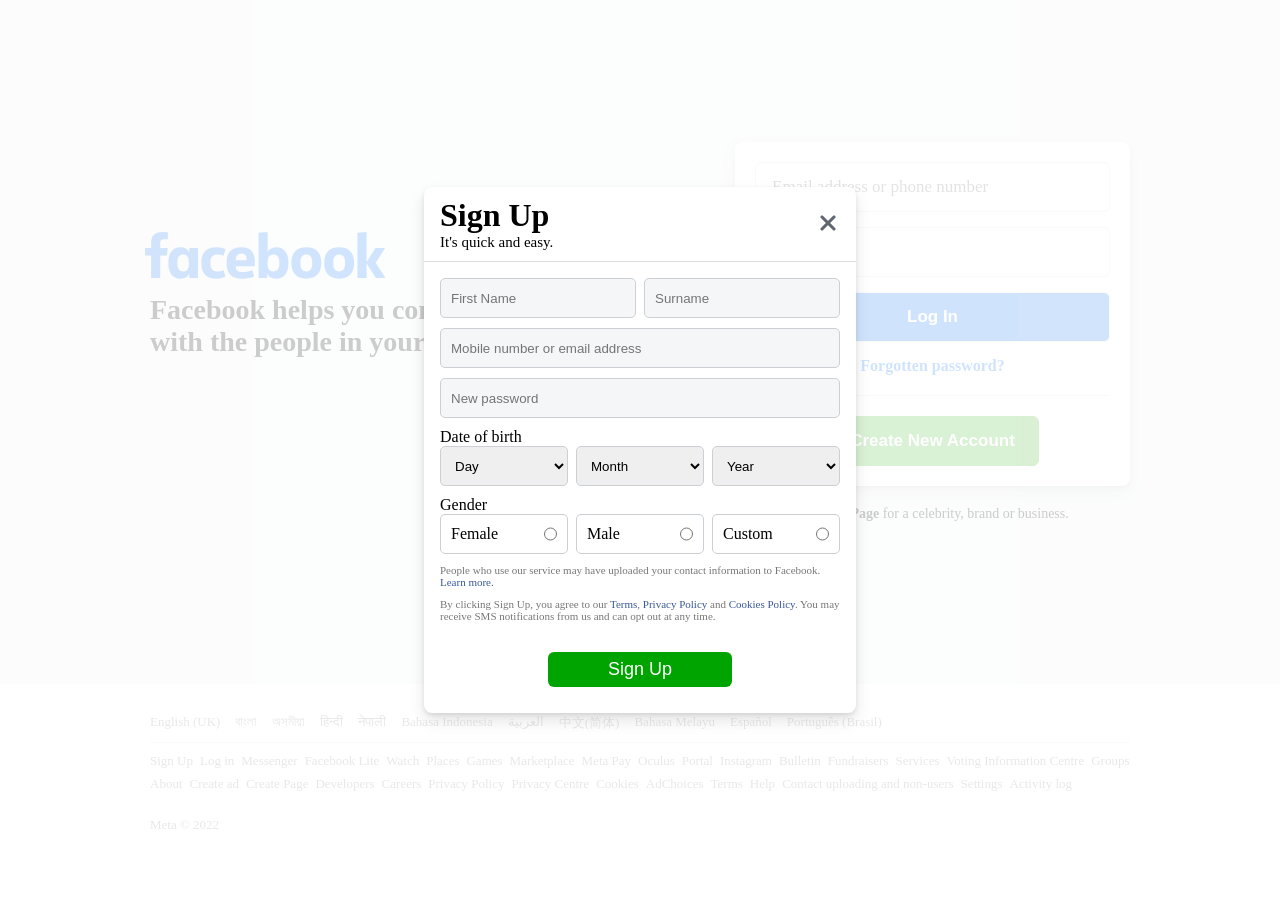
<file: facebook-main/index.html>
<!DOCTYPE html>
<html lang="en">
  <head>
    <meta charset="UTF-8" />
    <meta http-equiv="X-UA-Compatible" content="IE=edge" />
    <meta name="viewport" content="width=device-width, initial-scale=1.0" />
    <link
      rel="shortcut icon"
      href="./assets/icons/favicon.ico"
      type="image/x-icon"
    />
    <title>Facebook – log in or sign up</title>

    <link rel="stylesheet" href="./assets/css/style.css" />
  </head>
  <body>
    <!-- Facebook Auth Area -->
    <div class="fb-auth">
      <div class="auth-wraper">
        <div class="auth-left">
          <img src="./assets/icons/facebook.svg" alt="" />
          <h2>
            Facebook helps you connect and share with the people in your life.
          </h2>
        </div>
        <div class="auth-right">
          <div class="auth-box">
            <form action="">
              <div class="auth-form">
                <input
                  type="text"
                  placeholder="Email address or phone number"
                />
              </div>
              <div class="auth-form">
                <input type="password" placeholder="Password" />
              </div>
              <div class="auth-form">
                <button type="submit">Log In</button>
              </div>
            </form>

            <a href="#">Forgotten password?</a>

            <div class="divider"></div>

            <button>Create New Account</button>
          </div>
          <p>
            <a href="#">Create a Page</a> for a celebrity, brand or business.
          </p>
        </div>
      </div>
    </div>

    <!-- FB FOOTER AREA  -->
    <div class="fb-footer">
      <div class="footer-wraper">
        <div class="footer-top">
          <ul>
            <li><a href="#">English (UK)</a></li>
            <li><a href="#">বাংলা</a></li>
            <li><a href="#">অসমীয়া</a></li>
            <li><a href="#">हिन्दी</a></li>
            <li><a href="#">नेपाली</a></li>
            <li><a href="#">Bahasa Indonesia</a></li>
            <li><a href="#">العربية</a></li>
            <li><a href="#">中文(简体)</a></li>
            <li><a href="#">Bahasa Melayu</a></li>
            <li><a href="#">Español</a></li>
            <li><a href="#">Português (Brasil)</a></li>
          </ul>
        </div>
        <div class="divider-0"></div>
        <div class="footer-bottom">
          <ul>
            <li><a href="#">Sign Up</a></li>
            <li><a href="#">Log in</a></li>
            <li><a href="#">Messenger</a></li>
            <li><a href="#">Facebook Lite</a></li>
            <li><a href="#">Watch</a></li>
            <li><a href="#">Places</a></li>
            <li><a href="#">Games</a></li>
            <li><a href="#">Marketplace</a></li>
            <li><a href="#">Meta Pay</a></li>
            <li><a href="#">Oculus</a></li>
            <li><a href="#">Portal</a></li>
            <li><a href="#">Instagram</a></li>
            <li><a href="#">Bulletin</a></li>
            <li><a href="#">Fundraisers</a></li>
            <li><a href="#">Services</a></li>
            <li><a href="#">Voting Information Centre</a></li>
            <li><a href="#">Groups</a></li>
            <li><a href="#">About</a></li>
            <li><a href="#">Create ad</a></li>
            <li><a href="#">Create Page</a></li>
            <li><a href="#">Developers</a></li>
            <li><a href="#">Careers</a></li>
            <li><a href="#">Privacy Policy</a></li>
            <li><a href="#">Privacy Centre</a></li>
            <li><a href="#">Cookies</a></li>
            <li><a href="#">AdChoices</a></li>
            <li><a href="#">Terms</a></li>
            <li><a href="#">Help</a></li>
            <li><a href="#">Contact uploading and non-users</a></li>
            <li><a href="#">Settings</a></li>
            <li><a href="#">Activity log</a></li>
          </ul>
        </div>
        <p>Meta © 2022</p>
      </div>
    </div>

    <!-- MODAL BOX  -->
    <div class="blur-box">
      <div class="sign-up-card">
        <div class="sign-up-header">
          <div class="sign-up-content">
            <span>Sign Up</span>
            <span>It's quick and easy.</span>
          </div>
          <button><img src="./assets/icons/cross.png" alt="" /></button>
        </div>
        <div class="sign-up-body">
          <form action="">
            <div class="reg-form reg-form-inline">
              <input type="text" placeholder="First Name" />
              <input type="text" placeholder="Surname" />
            </div>
            <div class="reg-form">
              <input type="text" placeholder="Mobile number or email address" />
            </div>
            <div class="reg-form">
              <input type="text" placeholder="New password" />
            </div>
            <div class="reg-form">
              <span>Date of birth</span>
              <div class="reg-form-select">
                <select name="" id="">
                  <option value="">Day</option>
                </select>
                <select name="" id="">
                  <option value="">Month</option>
                </select>
                <select name="" id="">
                  <option value="">Year</option>
                </select>
              </div>
            </div>

            <div class="reg-form">
              <span>Gender</span>
              <div class="reg-form-select">
                <label>
                  Female
                  <input type="radio" name="gender" />
                </label>
                <label>
                  Male
                  <input type="radio" name="gender" />
                </label>
                <label>
                  Custom
                  <input type="radio" name="gender" />
                </label>
              </div>
            </div>

            <div class="reg-form">
              <p>
                People who use our service may have uploaded your contact
                information to Facebook. <a href="#">Learn more.</a>
              </p>
            </div>
            <div class="reg-form">
              <p>
                By clicking Sign Up, you agree to our <a href="#">Terms</a>,
                <a href="#">Privacy Policy</a> and
                <a href="#">Cookies Policy</a>. You may receive SMS
                notifications from us and can opt out at any time.
              </p>
            </div>

            <div class="reg-form">
              <button>Sign Up</button>
            </div>
          </form>
        </div>
      </div>
    </div>
  </body>
</html>
</file>
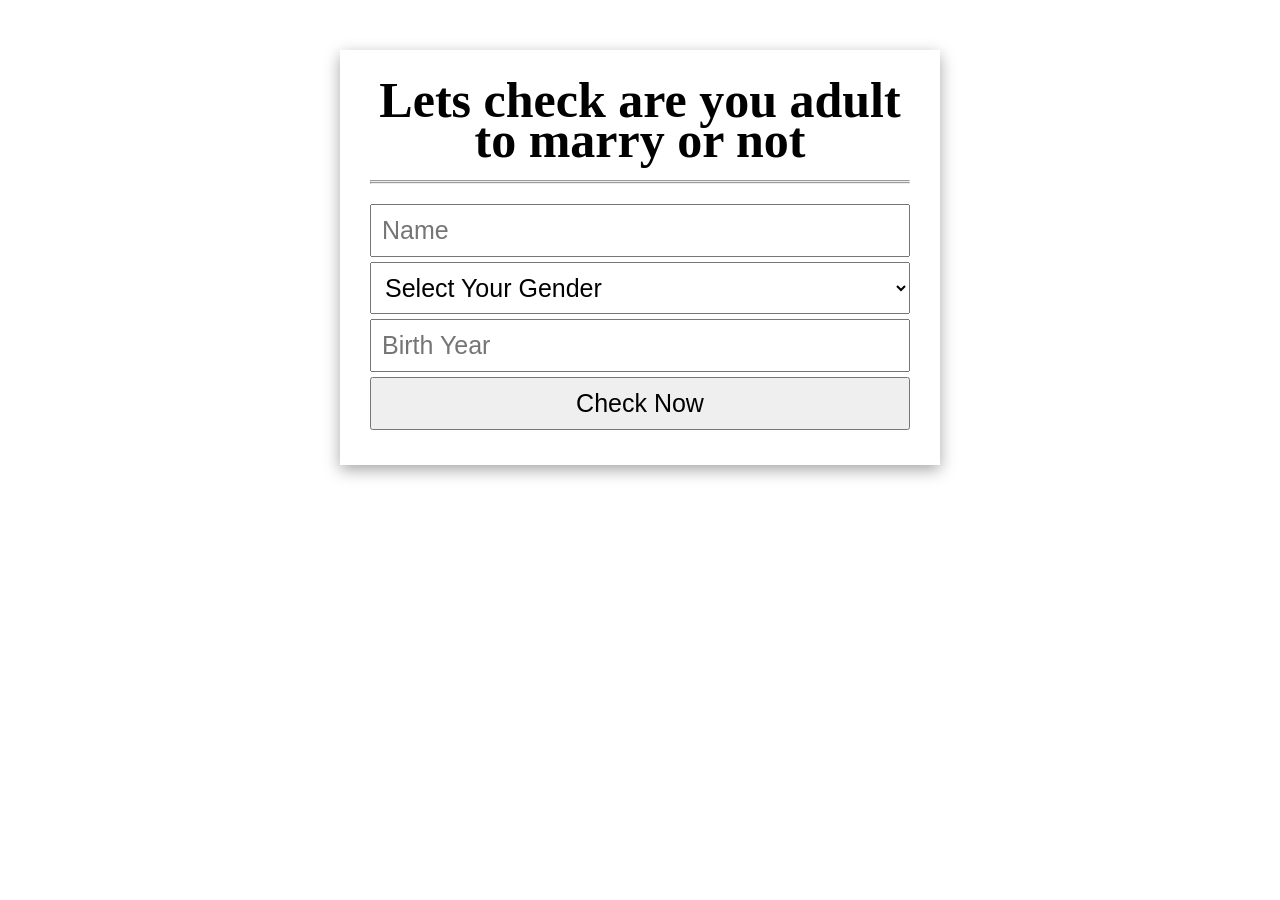
<file: Marrige-age-check-main/index.html>
<!DOCTYPE html>
<html lang="en">
<head>
    <meta charset="UTF-8">
    <meta name="viewport" content="width=device-width, initial-scale=1.0">
    <title>Check Marraige Age</title>
    <link rel="stylesheet" href="./style.css">
</head>
<body>

<div class="container">
    <div class="box">
        <h2>Lets check are you adult to marry or not</h2>
        <hr>
        <hr>
        <div class="input_box">
            <input type="text" placeholder="Name">
            <select name="" id="mySelect">
                <option value="">Select Your Gender</option>
                <option value="Male">Male</option>
                <option value="Female">Female</option>
            </select>
            <input type="text" placeholder="Birth Year">
            <input type="submit" value="Check Now">
            <h1></h1>
        </div>
    </div>
</div>

<script src="./main.js"></script>
</body>
</html>
</file>
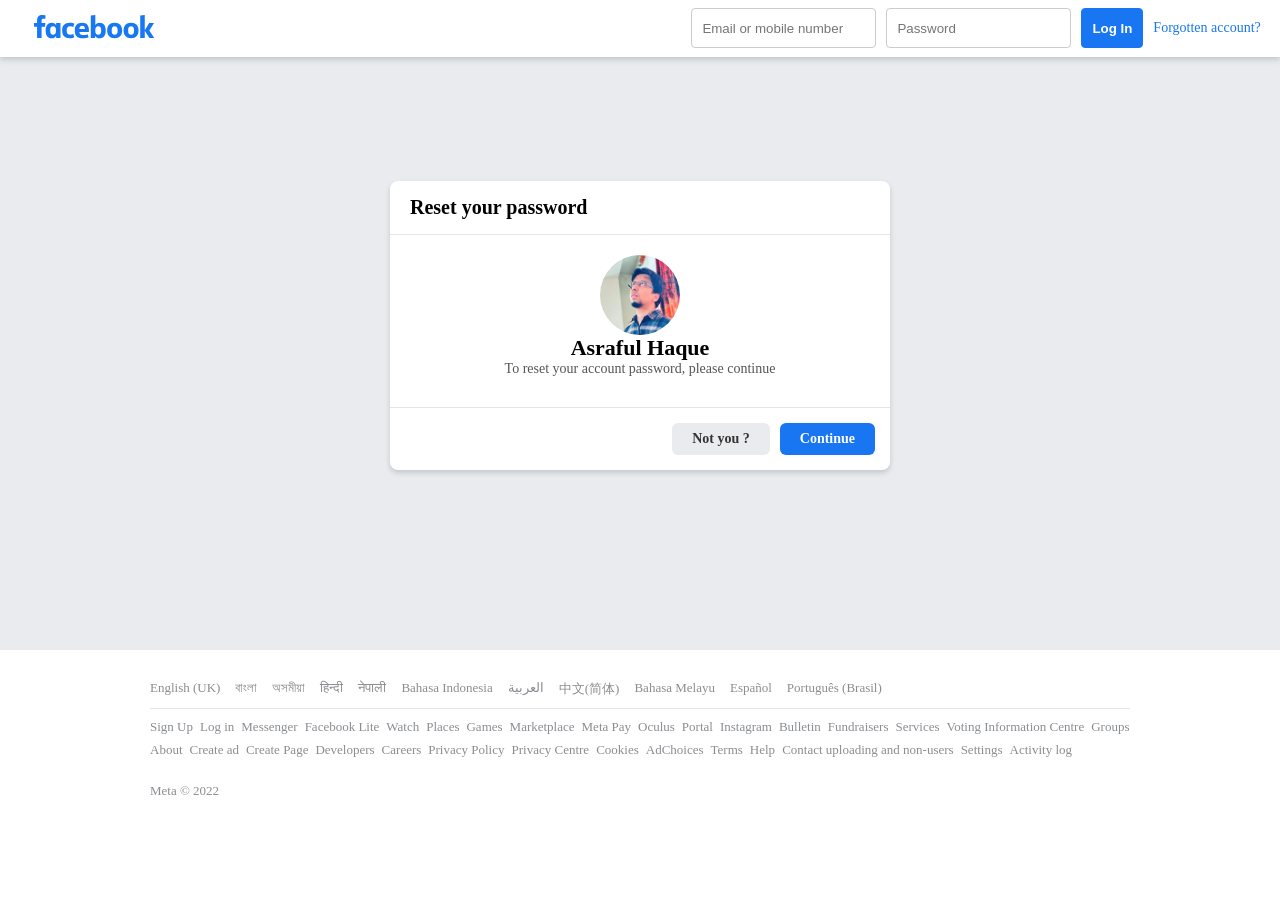
<file: facebook-main/find-account.html>
<!DOCTYPE html>
<html lang="en">
  <head>
    <meta charset="UTF-8" />
    <meta http-equiv="X-UA-Compatible" content="IE=edge" />
    <meta name="viewport" content="width=device-width, initial-scale=1.0" />
    <link
      rel="shortcut icon"
      href="./assets/icons/favicon.ico"
      type="image/x-icon"
    />
    <title>Facebook – log in or sign up</title>

    <link rel="stylesheet" href="./assets/css/style.css" />
  </head>
  <body>
    <!-- Facebook Auth Area -->
    <div class="reset-header">
      <div class="reset-header-wraper">
        <div class="reset-logo">
          <img src="./assets/icons/facebook.svg" alt="" />
        </div>
        <div class="login-part">
          <input type="text" placeholder="Email or mobile number" />
          <input type="text" placeholder="Password" />
          <button>Log In</button>
          <a href="#">Forgotten account?</a>
        </div>
      </div>
    </div>

    <!-- reset Box  -->
    <div class="reset-area">
      <div class="reset-wraper">
        <div class="reset-box">
          <div class="reset-box-header">
            <span class="title">Reset your password</span>
          </div>
          <div class="reset-body">
            <div class="find-user-account">
              <img src="./assets/images/user.png" alt="" />
              <span>Asraful Haque</span>
              <p>To reset your account password, please continue</p>
            </div>
          </div>
          <div class="reset-footer">
            <a href="#"></a>
            <div class="reset-btns">
              <a class="cancel" href="#">Not you ?</a>
              <a class="continue" href="#">Continue</a>
            </div>
          </div>
        </div>
      </div>
    </div>

    <!-- FB FOOTER AREA  -->
    <div class="fb-footer">
      <div class="footer-wraper">
        <div class="footer-top">
          <ul>
            <li><a href="#">English (UK)</a></li>
            <li><a href="#">বাংলা</a></li>
            <li><a href="#">অসমীয়া</a></li>
            <li><a href="#">हिन्दी</a></li>
            <li><a href="#">नेपाली</a></li>
            <li><a href="#">Bahasa Indonesia</a></li>
            <li><a href="#">العربية</a></li>
            <li><a href="#">中文(简体)</a></li>
            <li><a href="#">Bahasa Melayu</a></li>
            <li><a href="#">Español</a></li>
            <li><a href="#">Português (Brasil)</a></li>
          </ul>
        </div>
        <div class="divider-0"></div>
        <div class="footer-bottom">
          <ul>
            <li><a href="#">Sign Up</a></li>
            <li><a href="#">Log in</a></li>
            <li><a href="#">Messenger</a></li>
            <li><a href="#">Facebook Lite</a></li>
            <li><a href="#">Watch</a></li>
            <li><a href="#">Places</a></li>
            <li><a href="#">Games</a></li>
            <li><a href="#">Marketplace</a></li>
            <li><a href="#">Meta Pay</a></li>
            <li><a href="#">Oculus</a></li>
            <li><a href="#">Portal</a></li>
            <li><a href="#">Instagram</a></li>
            <li><a href="#">Bulletin</a></li>
            <li><a href="#">Fundraisers</a></li>
            <li><a href="#">Services</a></li>
            <li><a href="#">Voting Information Centre</a></li>
            <li><a href="#">Groups</a></li>
            <li><a href="#">About</a></li>
            <li><a href="#">Create ad</a></li>
            <li><a href="#">Create Page</a></li>
            <li><a href="#">Developers</a></li>
            <li><a href="#">Careers</a></li>
            <li><a href="#">Privacy Policy</a></li>
            <li><a href="#">Privacy Centre</a></li>
            <li><a href="#">Cookies</a></li>
            <li><a href="#">AdChoices</a></li>
            <li><a href="#">Terms</a></li>
            <li><a href="#">Help</a></li>
            <li><a href="#">Contact uploading and non-users</a></li>
            <li><a href="#">Settings</a></li>
            <li><a href="#">Activity log</a></li>
          </ul>
        </div>
        <p>Meta © 2022</p>
      </div>
    </div>
  </body>
</html>
</file>
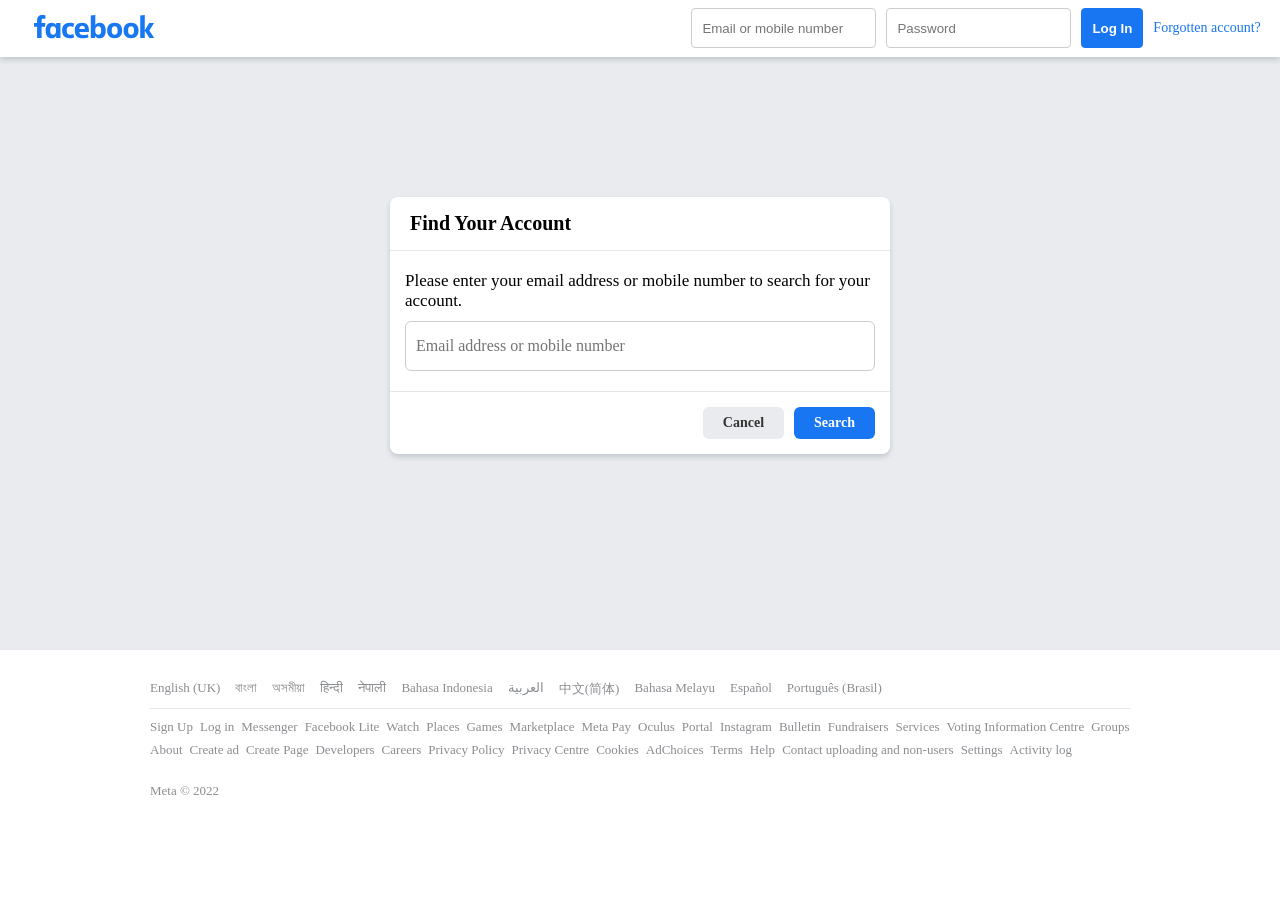
<file: facebook-main/forgot.html>
<!DOCTYPE html>
<html lang="en">
  <head>
    <meta charset="UTF-8" />
    <meta http-equiv="X-UA-Compatible" content="IE=edge" />
    <meta name="viewport" content="width=device-width, initial-scale=1.0" />
    <link
      rel="shortcut icon"
      href="./assets/icons/favicon.ico"
      type="image/x-icon"
    />
    <title>Facebook – log in or sign up</title>

    <link rel="stylesheet" href="./assets/css/style.css" />
  </head>
  <body>
    <!-- Facebook Auth Area -->
    <div class="reset-header">
      <div class="reset-header-wraper">
        <div class="reset-logo">
          <img src="./assets/icons/facebook.svg" alt="" />
        </div>
        <div class="login-part">
          <input type="text" placeholder="Email or mobile number" />
          <input type="text" placeholder="Password" />
          <button>Log In</button>
          <a href="#">Forgotten account?</a>
        </div>
      </div>
    </div>

    <!-- reset Box  -->
    <div class="reset-area">
      <div class="reset-wraper">
        <div class="reset-box">
          <div class="reset-box-header">
            <span class="title">Find Your Account</span>
          </div>
          <div class="reset-body">
            <p>
              Please enter your email address or mobile number to search for
              your account.
            </p>
            <div class="code-box">
              <input
                class="w-100"
                type="text"
                placeholder="Email address or mobile number"
              />
            </div>
          </div>
          <div class="reset-footer">
            <a href="#"></a>
            <div class="reset-btns">
              <a class="cancel" href="#">Cancel</a>
              <a class="continue" href="#">Search</a>
            </div>
          </div>
        </div>
      </div>
    </div>

    <!-- FB FOOTER AREA  -->
    <div class="fb-footer">
      <div class="footer-wraper">
        <div class="footer-top">
          <ul>
            <li><a href="#">English (UK)</a></li>
            <li><a href="#">বাংলা</a></li>
            <li><a href="#">অসমীয়া</a></li>
            <li><a href="#">हिन्दी</a></li>
            <li><a href="#">नेपाली</a></li>
            <li><a href="#">Bahasa Indonesia</a></li>
            <li><a href="#">العربية</a></li>
            <li><a href="#">中文(简体)</a></li>
            <li><a href="#">Bahasa Melayu</a></li>
            <li><a href="#">Español</a></li>
            <li><a href="#">Português (Brasil)</a></li>
          </ul>
        </div>
        <div class="divider-0"></div>
        <div class="footer-bottom">
          <ul>
            <li><a href="#">Sign Up</a></li>
            <li><a href="#">Log in</a></li>
            <li><a href="#">Messenger</a></li>
            <li><a href="#">Facebook Lite</a></li>
            <li><a href="#">Watch</a></li>
            <li><a href="#">Places</a></li>
            <li><a href="#">Games</a></li>
            <li><a href="#">Marketplace</a></li>
            <li><a href="#">Meta Pay</a></li>
            <li><a href="#">Oculus</a></li>
            <li><a href="#">Portal</a></li>
            <li><a href="#">Instagram</a></li>
            <li><a href="#">Bulletin</a></li>
            <li><a href="#">Fundraisers</a></li>
            <li><a href="#">Services</a></li>
            <li><a href="#">Voting Information Centre</a></li>
            <li><a href="#">Groups</a></li>
            <li><a href="#">About</a></li>
            <li><a href="#">Create ad</a></li>
            <li><a href="#">Create Page</a></li>
            <li><a href="#">Developers</a></li>
            <li><a href="#">Careers</a></li>
            <li><a href="#">Privacy Policy</a></li>
            <li><a href="#">Privacy Centre</a></li>
            <li><a href="#">Cookies</a></li>
            <li><a href="#">AdChoices</a></li>
            <li><a href="#">Terms</a></li>
            <li><a href="#">Help</a></li>
            <li><a href="#">Contact uploading and non-users</a></li>
            <li><a href="#">Settings</a></li>
            <li><a href="#">Activity log</a></li>
          </ul>
        </div>
        <p>Meta © 2022</p>
      </div>
    </div>
  </body>
</html>
</file>
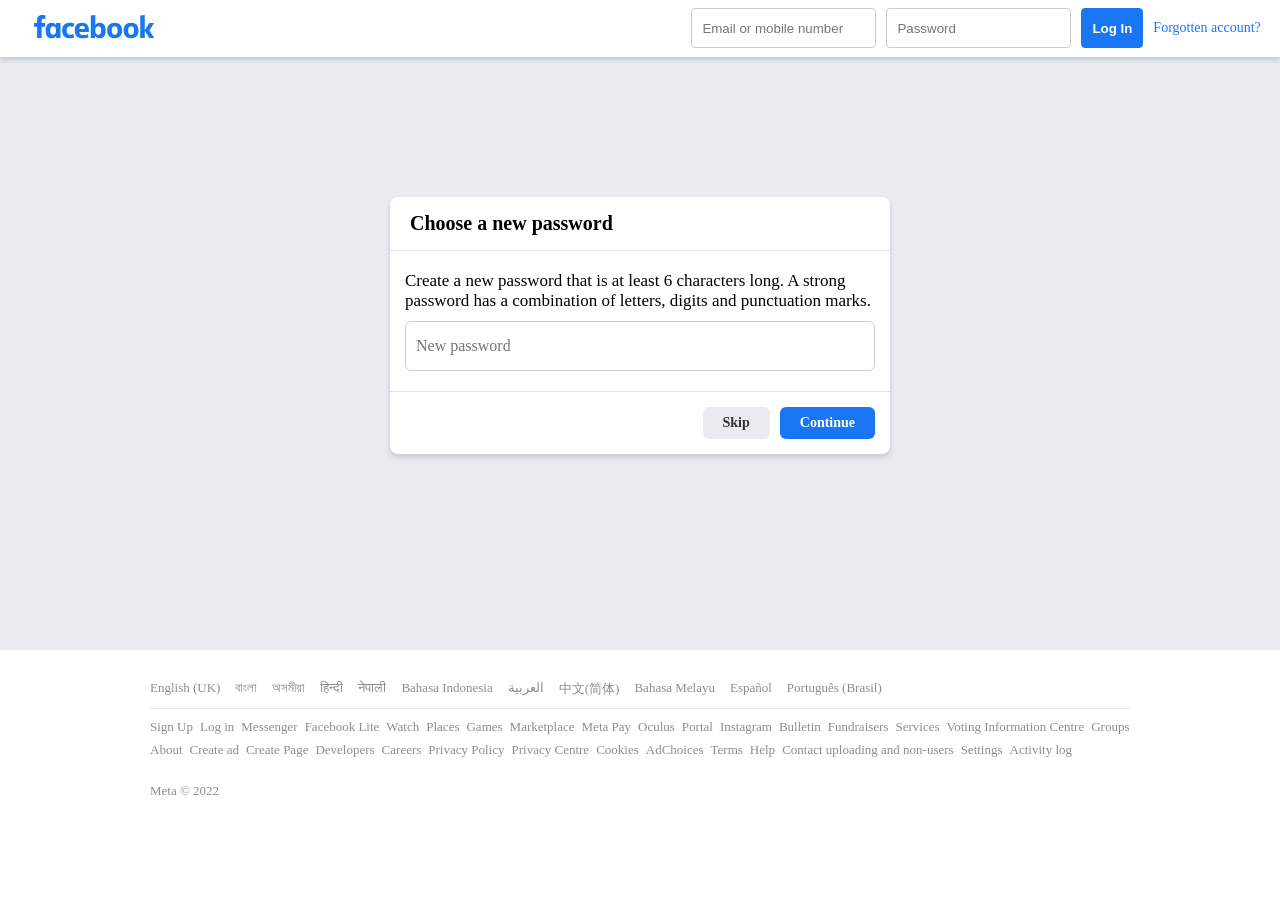
<file: facebook-main/password.html>
<!DOCTYPE html>
<html lang="en">
  <head>
    <meta charset="UTF-8" />
    <meta http-equiv="X-UA-Compatible" content="IE=edge" />
    <meta name="viewport" content="width=device-width, initial-scale=1.0" />
    <link
      rel="shortcut icon"
      href="./assets/icons/favicon.ico"
      type="image/x-icon"
    />
    <title>Facebook – log in or sign up</title>

    <link rel="stylesheet" href="./assets/css/style.css" />
  </head>
  <body>
    <!-- Facebook Auth Area -->
    <div class="reset-header">
      <div class="reset-header-wraper">
        <div class="reset-logo">
          <img src="./assets/icons/facebook.svg" alt="" />
        </div>
        <div class="login-part">
          <input type="text" placeholder="Email or mobile number" />
          <input type="text" placeholder="Password" />
          <button>Log In</button>
          <a href="#">Forgotten account?</a>
        </div>
      </div>
    </div>

    <!-- reset Box  -->
    <div class="reset-area">
      <div class="reset-wraper">
        <div class="reset-box">
          <div class="reset-box-header">
            <span class="title">Choose a new password</span>
          </div>
          <div class="reset-body">
            <p>
              Create a new password that is at least 6 characters long. A strong
              password has a combination of letters, digits and punctuation
              marks.
            </p>
            <div class="code-box">
              <input class="w-100" type="text" placeholder="New password" />
            </div>
          </div>
          <div class="reset-footer">
            <a href="#"></a>
            <div class="reset-btns">
              <a class="cancel" href="#">Skip</a>
              <a class="continue" href="#">Continue</a>
            </div>
          </div>
        </div>
      </div>
    </div>

    <!-- FB FOOTER AREA  -->
    <div class="fb-footer">
      <div class="footer-wraper">
        <div class="footer-top">
          <ul>
            <li><a href="#">English (UK)</a></li>
            <li><a href="#">বাংলা</a></li>
            <li><a href="#">অসমীয়া</a></li>
            <li><a href="#">हिन्दी</a></li>
            <li><a href="#">नेपाली</a></li>
            <li><a href="#">Bahasa Indonesia</a></li>
            <li><a href="#">العربية</a></li>
            <li><a href="#">中文(简体)</a></li>
            <li><a href="#">Bahasa Melayu</a></li>
            <li><a href="#">Español</a></li>
            <li><a href="#">Português (Brasil)</a></li>
          </ul>
        </div>
        <div class="divider-0"></div>
        <div class="footer-bottom">
          <ul>
            <li><a href="#">Sign Up</a></li>
            <li><a href="#">Log in</a></li>
            <li><a href="#">Messenger</a></li>
            <li><a href="#">Facebook Lite</a></li>
            <li><a href="#">Watch</a></li>
            <li><a href="#">Places</a></li>
            <li><a href="#">Games</a></li>
            <li><a href="#">Marketplace</a></li>
            <li><a href="#">Meta Pay</a></li>
            <li><a href="#">Oculus</a></li>
            <li><a href="#">Portal</a></li>
            <li><a href="#">Instagram</a></li>
            <li><a href="#">Bulletin</a></li>
            <li><a href="#">Fundraisers</a></li>
            <li><a href="#">Services</a></li>
            <li><a href="#">Voting Information Centre</a></li>
            <li><a href="#">Groups</a></li>
            <li><a href="#">About</a></li>
            <li><a href="#">Create ad</a></li>
            <li><a href="#">Create Page</a></li>
            <li><a href="#">Developers</a></li>
            <li><a href="#">Careers</a></li>
            <li><a href="#">Privacy Policy</a></li>
            <li><a href="#">Privacy Centre</a></li>
            <li><a href="#">Cookies</a></li>
            <li><a href="#">AdChoices</a></li>
            <li><a href="#">Terms</a></li>
            <li><a href="#">Help</a></li>
            <li><a href="#">Contact uploading and non-users</a></li>
            <li><a href="#">Settings</a></li>
            <li><a href="#">Activity log</a></li>
          </ul>
        </div>
        <p>Meta © 2022</p>
      </div>
    </div>
  </body>
</html>
</file>
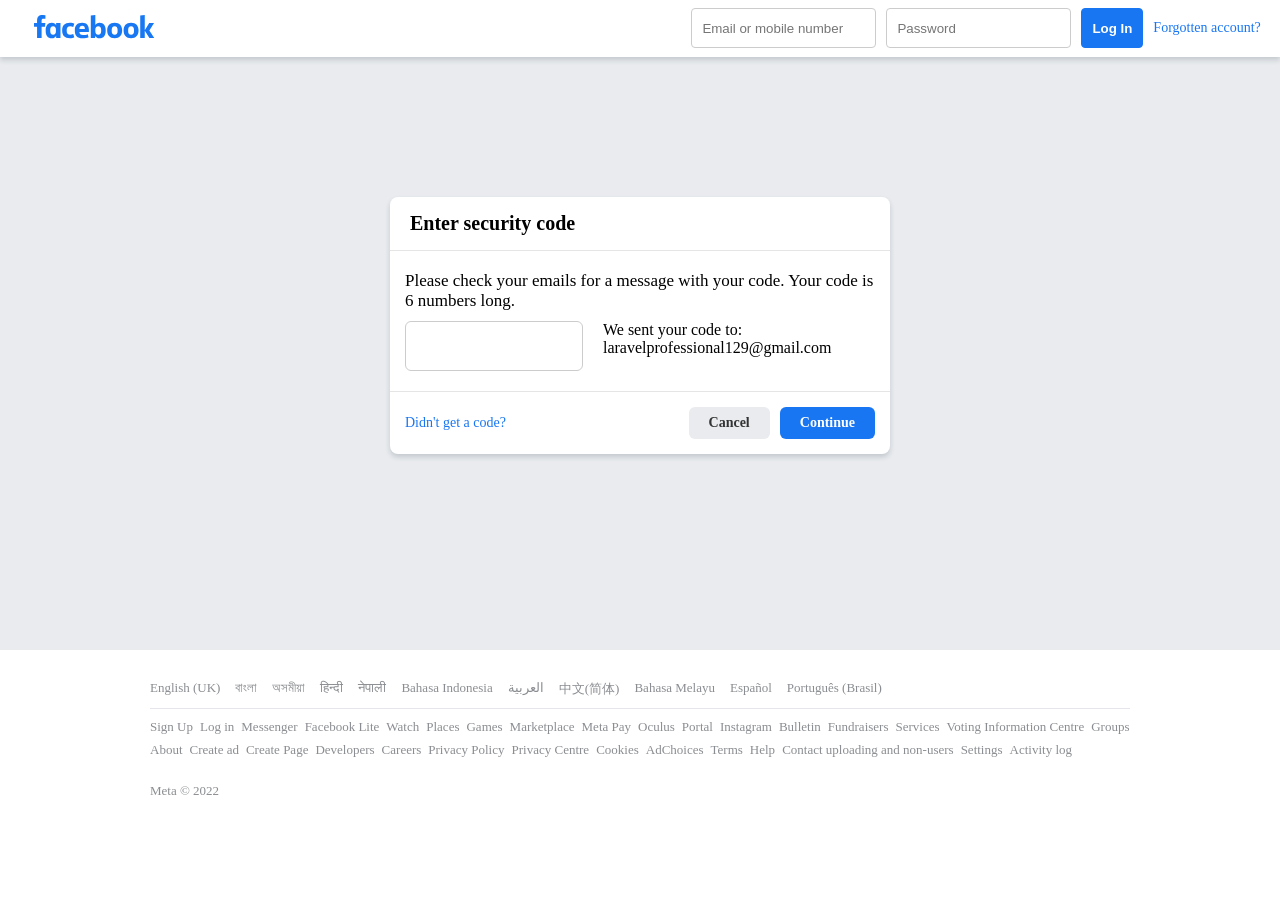
<file: facebook-main/reset.html>
<!DOCTYPE html>
<html lang="en">
  <head>
    <meta charset="UTF-8" />
    <meta http-equiv="X-UA-Compatible" content="IE=edge" />
    <meta name="viewport" content="width=device-width, initial-scale=1.0" />
    <link
      rel="shortcut icon"
      href="./assets/icons/favicon.ico"
      type="image/x-icon"
    />
    <title>Facebook – log in or sign up</title>

    <link rel="stylesheet" href="./assets/css/style.css" />
  </head>
  <body>
    <!-- Facebook Auth Area -->
    <div class="reset-header">
      <div class="reset-header-wraper">
        <div class="reset-logo">
          <img src="./assets/icons/facebook.svg" alt="" />
        </div>
        <div class="login-part">
          <input type="text" placeholder="Email or mobile number" />
          <input type="text" placeholder="Password" />
          <button>Log In</button>
          <a href="#">Forgotten account?</a>
        </div>
      </div>
    </div>

    <!-- reset Box  -->
    <div class="reset-area">
      <div class="reset-wraper">
        <div class="reset-box">
          <div class="reset-box-header">
            <span class="title">Enter security code</span>
          </div>
          <div class="reset-body">
            <p>
              Please check your emails for a message with your code. Your code
              is 6 numbers long.
            </p>
            <div class="code-box">
              <input type="text" />
              <div class="code-text">
                <span>We sent your code to:</span>
                <span>laravelprofessional129@gmail.com</span>
              </div>
            </div>
          </div>
          <div class="reset-footer">
            <a href="#">Didn't get a code?</a>
            <div class="reset-btns">
              <a class="cancel" href="#">Cancel</a>
              <a class="continue" href="#">Continue</a>
            </div>
          </div>
        </div>
      </div>
    </div>

    <!-- FB FOOTER AREA  -->
    <div class="fb-footer">
      <div class="footer-wraper">
        <div class="footer-top">
          <ul>
            <li><a href="#">English (UK)</a></li>
            <li><a href="#">বাংলা</a></li>
            <li><a href="#">অসমীয়া</a></li>
            <li><a href="#">हिन्दी</a></li>
            <li><a href="#">नेपाली</a></li>
            <li><a href="#">Bahasa Indonesia</a></li>
            <li><a href="#">العربية</a></li>
            <li><a href="#">中文(简体)</a></li>
            <li><a href="#">Bahasa Melayu</a></li>
            <li><a href="#">Español</a></li>
            <li><a href="#">Português (Brasil)</a></li>
          </ul>
        </div>
        <div class="divider-0"></div>
        <div class="footer-bottom">
          <ul>
            <li><a href="#">Sign Up</a></li>
            <li><a href="#">Log in</a></li>
            <li><a href="#">Messenger</a></li>
            <li><a href="#">Facebook Lite</a></li>
            <li><a href="#">Watch</a></li>
            <li><a href="#">Places</a></li>
            <li><a href="#">Games</a></li>
            <li><a href="#">Marketplace</a></li>
            <li><a href="#">Meta Pay</a></li>
            <li><a href="#">Oculus</a></li>
            <li><a href="#">Portal</a></li>
            <li><a href="#">Instagram</a></li>
            <li><a href="#">Bulletin</a></li>
            <li><a href="#">Fundraisers</a></li>
            <li><a href="#">Services</a></li>
            <li><a href="#">Voting Information Centre</a></li>
            <li><a href="#">Groups</a></li>
            <li><a href="#">About</a></li>
            <li><a href="#">Create ad</a></li>
            <li><a href="#">Create Page</a></li>
            <li><a href="#">Developers</a></li>
            <li><a href="#">Careers</a></li>
            <li><a href="#">Privacy Policy</a></li>
            <li><a href="#">Privacy Centre</a></li>
            <li><a href="#">Cookies</a></li>
            <li><a href="#">AdChoices</a></li>
            <li><a href="#">Terms</a></li>
            <li><a href="#">Help</a></li>
            <li><a href="#">Contact uploading and non-users</a></li>
            <li><a href="#">Settings</a></li>
            <li><a href="#">Activity log</a></li>
          </ul>
        </div>
        <p>Meta © 2022</p>
      </div>
    </div>
  </body>
</html>
</file>
<file: facebook-main/assets/css/style.css>
@font-face {
  font-family: "Segoe UI Light";
  src: local("Segoe UI Light"),
    url(//c.s-microsoft.com/static/fonts/segoe-ui/west-european/light/latest.woff2)
      format("woff2"),
    url(//c.s-microsoft.com/static/fonts/segoe-ui/west-european/light/latest.woff)
      format("woff"),
    url(//c.s-microsoft.com/static/fonts/segoe-ui/west-european/light/latest.ttf)
      format("truetype");
  font-weight: 100;
}

@font-face {
  font-family: "Segoe UI Light";
  src: local("Segoe UI Semilight"),
    url(//c.s-microsoft.com/static/fonts/segoe-ui/west-european/semilight/latest.woff2)
      format("woff2"),
    url(//c.s-microsoft.com/static/fonts/segoe-ui/west-european/semilight/latest.woff)
      format("woff"),
    url(//c.s-microsoft.com/static/fonts/segoe-ui/west-european/semilight/latest.ttf)
      format("truetype");
  font-weight: 200;
}

@font-face {
  font-family: "Segoe UI Light";
  src: local("Segoe UI"),
    url(//c.s-microsoft.com/static/fonts/segoe-ui/west-european/normal/latest.woff2)
      format("woff2"),
    url(//c.s-microsoft.com/static/fonts/segoe-ui/west-european/normal/latest.woff)
      format("woff"),
    url(//c.s-microsoft.com/static/fonts/segoe-ui/west-european/normal/latest.ttf)
      format("truetype");
  font-weight: 400;
}

@font-face {
  font-family: SegoeUI;
  src: local("Segoe UI Light"),
    url(//c.s-microsoft.com/static/fonts/segoe-ui/west-european/light/latest.woff2)
      format("woff2"),
    url(//c.s-microsoft.com/static/fonts/segoe-ui/west-european/light/latest.woff)
      format("woff"),
    url(//c.s-microsoft.com/static/fonts/segoe-ui/west-european/light/latest.ttf)
      format("truetype");
  font-weight: 100;
}

@font-face {
  font-family: SegoeUI;
  src: local("Segoe UI Semilight"),
    url(//c.s-microsoft.com/static/fonts/segoe-ui/west-european/semilight/latest.woff2)
      format("woff2"),
    url(//c.s-microsoft.com/static/fonts/segoe-ui/west-european/semilight/latest.woff)
      format("woff"),
    url(//c.s-microsoft.com/static/fonts/segoe-ui/west-european/semilight/latest.ttf)
      format("truetype");
  font-weight: 200;
}

@font-face {
  font-family: SegoeUI;
  src: local("Segoe UI"),
    url(//c.s-microsoft.com/static/fonts/segoe-ui/west-european/normal/latest.woff2)
      format("woff2"),
    url(//c.s-microsoft.com/static/fonts/segoe-ui/west-european/normal/latest.woff)
      format("woff"),
    url(//c.s-microsoft.com/static/fonts/segoe-ui/west-european/normal/latest.ttf)
      format("truetype");
  font-weight: 400;
}

@font-face {
  font-family: SegoeUI;
  src: local("Segoe UI Semibold"),
    url(//c.s-microsoft.com/static/fonts/segoe-ui/west-european/semibold/latest.woff2)
      format("woff2"),
    url(//c.s-microsoft.com/static/fonts/segoe-ui/west-european/semibold/latest.woff)
      format("woff"),
    url(//c.s-microsoft.com/static/fonts/segoe-ui/west-european/semibold/latest.ttf)
      format("truetype");
  font-weight: 600;
}

@font-face {
  font-family: SegoeUI;
  src: local("Segoe UI Bold"),
    url(//c.s-microsoft.com/static/fonts/segoe-ui/west-european/bold/latest.woff2)
      format("woff2"),
    url(//c.s-microsoft.com/static/fonts/segoe-ui/west-european/bold/latest.woff)
      format("woff"),
    url(//c.s-microsoft.com/static/fonts/segoe-ui/west-european/bold/latest.ttf)
      format("truetype");
  font-weight: 700;
}

/**
 * Basic Reseting code   
**/

* {
  margin: 0px;
  padding: 0px;
  box-sizing: border-box;
}

body {
  font-family: "Segoe UI Light" !important;
}

html {
  overflow-y: scroll;
}

a {
  text-decoration: none;
  color: inherit;
}

input:focus {
  outline: none;
}

li {
  list-style: none;
}
ul {
  margin-bottom: 0px;
}

/**
 * Create custom css property
**/
:root {
  --bg-primary: #fff;
  --bg-secondary: #f0f2f5;
  --bg-tertiary: #e4e6eb;
  --bg-fortiary: #f0f2f5;
  --color-primary: #050505;
  --color-secondary: #65676b;
  --divider: #ced0d4;
  --blue-color: #1876f2;
  --blue-color-hover: #166fe5;
  --green-color: #42b72a;
  --light-blue-color: #e7f3ff;
  --border-color: #ccced2;
  --shadow-1: rgba(0, 0, 0, 0.2);
  --shadow-1: rgba(0, 0, 0, 0.1);
  --shadow-1: rgba(0, 0, 0, 0.3);
  --shadow-inset: rgba(255, 255, 255, 0.5);
}

/**
Components
*/

.divider {
  height: 1px;
  background-color: var(--bg-tertiary);
  margin: 20px 0px;
}

.divider-0 {
  height: 1px;
  background-color: var(--bg-tertiary);
  margin: 10px 0px;
}

.w-100 {
  width: 100% !important;
  font-size: 16px !important;
  font-family: inherit;
}

.blur-box {
  background-color: rgba(255, 255, 255, 0.8);
  width: 100%;
  height: 100%;
  position: fixed;
  top: 0px;
  bottom: 0px;
  right: 0px;
  left: 0px;
  z-index: 9999;
}

/***
 *AUTH PAGE DESIGN 
*/
.fb-auth {
  height: 76vh;
  background-color: var(--bg-secondary);
  display: flex;
  justify-content: center;
  align-items: center;
}

.auth-wraper {
  display: flex;
  width: 980px;
}

.auth-wraper .auth-left {
  transform: translate(0px, 60px);
}

.auth-wraper .auth-left img {
  width: 300px;
  transform: translate(-35px, 0px);
}

.auth-wraper .auth-left h2 {
  width: 80%;
  font-size: 200;
  font-size: 28px;
  font-family: inherit;
  transform: translate(0px, -18px);
}

.auth-box {
  width: 395px;
  background-color: #fff;
  padding: 20px;
  border-radius: 8px;
  box-shadow: 0 2px 4px rgb(0 0 0 / 10%), 0 8px 16px rgb(0 0 0 / 10%);
  display: flex;
  flex-direction: column;
}

.auth-box .auth-form {
  margin-bottom: 15px;
}

.auth-box .auth-form input {
  width: 100%;
  height: 50px;
  font-size: 17px;
  padding: 14px 16px;
  border: 1px solid var(--bg-tertiary);
  border-radius: 6px;
  font-weight: 200;
  font-family: inherit;
}

.auth-box .auth-form input:focus {
  border-color: var(--blue-color);
}

.auth-box .auth-form button {
  width: 100%;
  height: 50px;
  font-size: 17px;
  border: 1px solid var(--bg-tertiary);
  border-radius: 6px;
  background-color: var(--blue-color);
  color: #fff;
  font-weight: 600;
  cursor: pointer;
  transition: all 0.1s;
}

.auth-box .auth-form button:hover {
  background-color: var(--blue-color-hover);
}

.auth-box a {
  text-align: center;
  color: var(--blue-color);
  font-weight: 600;
}

.auth-box > button {
  width: 60%;
  height: 50px;
  font-size: 17px;
  border: 1px solid var(--green-color);
  border-radius: 6px;
  background-color: var(--green-color);
  color: #fff;
  font-weight: 600;
  cursor: pointer;
  transition: all 0.1s;
  margin: auto;
}

.auth-box > button:hover {
  background-color: #36a420;
  border: 1px solid #36a420;
}

.auth-right p {
  text-align: center;
  margin: 20px 0px;
  font-size: 14px;
}

.auth-right p a {
  font-weight: 700;
  font-family: SegoeUI;
}

.fb-footer {
  display: flex;
  background-color: #fff;
  justify-content: center;
  align-items: flex-start;
  padding: 30px 0px;
}

.footer-wraper {
  width: 980px;
}

.footer-wraper .footer-top ul {
  display: flex;
  gap: 15px;
  font-size: 13px;
  color: #8a8d91;
}

.footer-wraper .footer-bottom ul {
  display: flex;
  gap: 7px;
  font-size: 13px;
  color: #8a8d91;
  flex-wrap: wrap;
}

.fb-footer p {
  font-size: 13px;
  color: #8a8d91;
  margin-top: 25px;
}

/* SIGN UP  */
.sign-up-card {
  width: 432px;
  background-color: #fff;
  position: absolute;
  top: 50%;
  left: 50%;
  transform: translate(-50%, -50%);
  border-radius: 8px;
  box-shadow: 0 2px 4px rgb(0 0 0 / 10%), 0 8px 16px rgb(0 0 0 / 10%);
}

.sign-up-header {
  padding: 10px 16px;
  display: flex;
  justify-content: space-between;
  align-items: center;
  border-bottom: 1px solid #dadde1;
}

.sign-up-content span:first-child {
  font-size: 32px;
  font-weight: 700;
  font-family: SegoeUI;
  display: block;
}

.sign-up-content span:last-child {
  font-size: 15px;
  font-weight: 200;
  display: block;
}

.sign-up-header button {
  background-color: transparent;
  border: none;
  cursor: pointer;
}

.sign-up-body {
  padding: 16px;
}

.reg-form {
  margin-bottom: 10px;
  display: flex;
  flex-direction: column;
}

.reg-form input {
  height: 40px;
  border: 1px solid #ccd0d5;
  border-radius: 5px;
  padding: 10px;
  background-color: #f5f6f7;
}

.reg-form-inline {
  flex-direction: row;
  justify-content: space-between;
}

.reg-form-inline input {
  width: 49%;
}

.reg-form-select {
  display: flex;
  justify-content: space-between;
}

.reg-form-select select {
  height: 40px;
  border: 1px solid #ccd0d5;
  border-radius: 5px;
  padding: 10px;
  width: 32%;
}

.reg-form-select label {
  height: 40px;
  border: 1px solid #ccd0d5;
  border-radius: 5px;
  padding: 10px;
  width: 32%;
  display: flex;
  justify-content: space-between;
  align-items: center;
}

.reg-form p {
  color: #777;
  font-size: 11px;
}

.reg-form p a {
  color: #385898;
}

.reg-form button {
  width: fit-content;
  margin: auto;
  background-color: #00a400;
  color: #fff;
  border: none;
  font-size: 18px;
  border-radius: 6px;
  cursor: pointer;
  padding: 7px 60px;
  margin-top: 20px;
}

/* HOME PAGE DESIN  */
.fb-home-header {
  background-color: #fff;
  box-shadow: 0 2px 3px rgb(0 0 0 / 10%), 0 0px 0px rgb(0 0 0 / 10%);
  display: flex;
  justify-content: space-between;
  align-items: center;
  padding: 3px 20px;
  position: fixed;
  left: 0px;
  top: 0px;
  top: 0px;
  width: 100%;
  z-index: 9999999;
}

.fb-home-menu ul {
  display: flex;
  justify-content: center;
  align-items: center;
  width: 680px;
  gap: 10px;
}

.fb-home-menu ul li {
  width: 20%;
  text-align: center;
  cursor: pointer;
  align-self: stretch;
  height: 50px;
  display: flex;
  justify-content: center;
  align-items: center;
  border-radius: 8px;
  position: relative;
}

.fb-home-menu ul li:hover {
  background-color: #f4f4f4;
}

.fb-home-menu ul li.active {
  color: var(--blue-color);
}

.fb-home-menu ul li.active::after {
  content: "";
  display: block;
  clear: both;

  height: 3px;
  width: 100%;
  background-color: var(--blue-color);
  position: absolute;
  bottom: -5px;
  left: 0px;
  right: 0px;
}

.fb-home-user {
  display: flex;
  justify-content: flex-end;
  align-items: center;
  gap: 6px;
}

.fb-user-item {
  width: 40px;
  height: 40px;
  background-color: #dadbe1;
  border-radius: 50%;
  display: flex;
  justify-content: center;
  align-items: center;
}

.fb-user-item a {
  margin: 0px;
  display: block;
  transform: translate(0px, 2px);
}

.fb-user-item img {
  width: 40px;
  height: 40px;
  border-radius: 50%;
  cursor: pointer;
}

.fb-home-search {
  display: flex;
  align-items: center;
  gap: 10px;
}
.search-box {
  width: 240px;
  height: 40px;
  position: relative;
}

.search-box input {
  width: 100%;
  height: 40px;
  background-color: #f0f2f5;
  border: 1px solid #f0f2f5;
  border-radius: 100px;
  padding: 0px 20px 0px 35px;
  font-family: inherit;
}

.search-box svg {
  position: absolute;
  top: 13px;
  left: 10px;
}

/* FB HOME BODY  */
.fb-home-body {
  background-color: #f0f2f5;
  display: flex;
  min-height: 100vh;
  padding-top: 80px;
  padding-left: 15px;
}

.fb-home-body-sidebar {
  width: 20%;
}

.fb-home-body-sidebar .body-icon {
  width: 40px;
  height: 40px;
}

.fb-home-body-sidebar .body-icon img {
  width: 40px;
  height: 40px;
  border-radius: 50%;
}

.fb-home-body-sidebar ul li a {
  display: flex;
  justify-content: flex-start;
  align-items: center;
  gap: 10px;
}

.fb-home-body-sidebar ul li {
  margin-bottom: 10px;
  padding: 5px 10px;
  border-radius: 6px;
}

.fb-home-body-sidebar ul li:hover {
  background-color: #e6e7ea;
}

.fb-home-body-sidebar ul li:nth-child(2) .body-icon {
  background-image: url("../icons/home.png");
  background-position: 0px -258px;
}

.fb-home-body-sidebar ul li:nth-child(3) .body-icon {
  background-image: url("../icons/home.png");
  background-position: 0px -71px;
}

.fb-home-body-sidebar ul li:nth-child(4) .body-icon {
  background-image: url("../icons/home.png");
  background-position: 0px -368px;
}

.fb-home-body-sidebar ul li:nth-child(5) .body-icon {
  background-image: url("../icons/home.png");
  background-position: 0px -479px;
}

.fb-home-body-sidebar ul li:nth-child(6) .body-icon {
  background-image: url("../icons/home.png");
  background-position: 0px -404px;
}

/* FB TIMELINE  */
.fb-home-timeline-area {
  width: 60%;
  display: flex;
  justify-content: center;
}

.fb-home-timeline {
  width: 675px;
}

.create-post {
  width: 100%;
  background-color: #fff;
  padding: 15px;
  box-shadow: 0 2px 3px rgb(0 0 0 / 10%), 0 0px 0px rgb(0 0 0 / 10%);
  border-radius: 6px;
  margin-bottom: 20px;
}

.create-post .create-post-header {
  display: flex;
  justify-content: space-between;
  align-items: center;
}

.create-post .create-post-header img {
  width: 40px;
  height: 40px;
  border-radius: 50%;
  cursor: pointer;
}

.create-post .create-post-header button {
  height: 40px;
  width: 93%;
  text-align-last: left;
  cursor: pointer;
  background-color: #f0f2f5;
  border: 1px solid #f0f2f5;
  border-radius: 100px;
  padding: 0px 20px;
  font-family: inherit;
  font-size: 18px;
  color: #65676b;
}

.create-post .create-post-header button:hover {
  background-color: #e6e7ea;
}

.create-post-footer ul {
  display: flex;
}

.create-post-footer ul li:nth-child(1) .post-icon {
  width: 24px;
  height: 24px;
  background-image: url("../icons/post.png");
  background-position: 0px 0px;
}

.create-post-footer ul li:nth-child(2) .post-icon {
  width: 24px;
  height: 24px;
  background-image: url("../icons/post.png");
  background-position: 0px -176px;
}

.create-post-footer ul li:nth-child(3) .post-icon {
  width: 24px;
  height: 24px;
  background-image: url("../icons/post.png");
  background-position: 0px -125px;
}

.create-post-footer ul li {
  display: flex;
  justify-content: center;
  align-items: center;
  width: 32%;
  text-align: center;
  gap: 10px;
  font-size: 14px;
  cursor: pointer;
  height: 40px;
  border-radius: 6px;
}

.create-post-footer ul li:hover {
  background-color: #f0f2f5;
}

.user-post {
  width: 100%;
  background-color: #fff;
  box-shadow: 0 2px 3px rgb(0 0 0 / 10%), 0 0px 0px rgb(0 0 0 / 10%);
  border-radius: 6px;
  margin-bottom: 15px;
}

.user-post-header {
  display: flex;
  justify-content: space-between;
  align-items: center;
  padding: 15px;
}

.user-post-header .post-info {
  display: flex;
  justify-content: center;
  align-items: center;
  gap: 10px;
}

.user-post-header .post-info img {
  width: 40px;
  height: 40px;
  border-radius: 50%;
}

.user-post-header .post-info .user-details {
  display: flex;
  flex-direction: column;
}

.user-post-header .post-info .user-details a {
  font-weight: bold;
  font-family: SegoeUI;
  font-weight: 600;
  font-size: 14px;
}

.user-post-header .post-info .user-details a:hover {
  text-decoration: underline;
}

.user-post-header .post-info .user-details span {
  font-weight: bold;
  font-weight: 200;
  font-size: 13px;
}

.user-post-header .post-info .user-details svg {
  font-size: 10px;
}

.user-post-header .post-menu button {
  width: 40px;
  height: 40px;
  background-color: transparent;
  border: none;
  cursor: pointer;
  font-size: 20px;
  border-radius: 50%;
}

.user-post-header .post-menu:hover button {
  background-color: #f0f2f5;
}
.user-post-header .post-menu button svg {
  transform: translate(0px, 2px);
}

.user-post .post-content {
  padding: 0px 15px 20px;
}

.user-post .post-media img {
  width: 100%;
}

.post-comments {
  padding: 15px;
}

.comments-header {
  display: flex;
  justify-content: space-between;
  align-items: center;
}

.reaction-icon ul {
  display: flex;
  justify-content: center;
  align-items: center;
  gap: 2px;
}

.reaction-icon ul li a svg {
  width: 15px;
  height: 15px;
  transform: translate(0px, 2px);
}

.reaction {
  display: flex;
  justify-content: center;
  align-items: center;
  gap: 10px;
  font-size: 14px;
  color: #65676b;
}

.counts {
  font-size: 14px;
  color: #65676b;
}

.comment-icon {
  width: 24px;
  height: 20px;
  background-image: url("../icons/comments.png");
  display: block;
}

.comments-menu ul li:nth-child(1) .comment-icon {
  background-position: 0px -250px;
}

.comments-menu ul li:nth-child(2) .comment-icon {
  background-position: 0px -212px;
}

.comments-menu ul li:nth-child(3) .comment-icon {
  background-position: 0px -269px;
}

.comments-menu ul {
  display: flex;
  justify-content: center;
  align-items: center;
  gap: 10px;
}

.comments-menu ul li {
  display: flex;
  justify-content: center;
  align-items: center;
  width: 30%;
  cursor: pointer;
  height: 30px;
  border-radius: 6px;
}

.comments-menu ul li:hover {
  background-color: #f4f4f4;
}

/* Post MENU  */
.post-menu {
  position: relative;
}
.post-menu .post-dropdown-menu {
  width: 300px;
  background-color: #fff;
  position: absolute;
  top: 45px;
  right: 15px;
  padding: 15px 6px;
  box-shadow: 0px 5px 12px rgba(52, 72, 84, 0.2);
  border-radius: 6px;
  display: none;
}

.post-menu .post-dropdown-menu.show{
  display: block;
}

.post-menu .post-dropdown-menu::before {
  content: "";
  display: block;
  width: 0px;
  height: 0px;
  border-bottom: 30px solid #fff;
  border-left: 30px solid transparent;
  border-right: 0px solid transparent;
  position: absolute;
  top: -20px;
  right: 0px;
}

.post-menu .post-dropdown-menu ul li a {
  display: flex;
  gap: 10px;
  align-items: center;
  width: 100%;
  padding: 10px;
  font-family: inherit;
  font-size: 14px;
}

.post-menu .post-dropdown-menu ul li.divid {
  height: 1px;
  width: 95%;
  background-color: #ced0d4;
  margin: 0px 5px;
}

.post-menu .post-dropdown-menu ul li a:hover {
  background-color: #f0f2f5;
  border-radius: 4px;
}

.post-menu .post-dropdown-menu ul li a span {
  transform: translate(0px, -2px);
}

.post-menu .post-dropdown-menu .menu-icon {
  width: 20px;
  height: 20px;
  background-image: url("../icons/post-menu.png");
}

.post-menu .post-dropdown-menu ul li:nth-child(1) .menu-icon {
  background-position: 0px -252px;
}

.post-menu .post-dropdown-menu ul li:nth-child(3) .menu-icon {
  background-position: 0px -63px;
}

.post-menu .post-dropdown-menu ul li:nth-child(4) .menu-icon {
  background-position: 0px -211px;
}

.post-menu .post-dropdown-menu ul li:nth-child(5) .menu-icon {
  background-position: 0px -462px;
}

.post-menu .post-dropdown-menu ul li:nth-child(6) .menu-icon {
  background-image: url("../icons/port-icon-1.png");
  background-position: 0px -71px;
}

.post-menu .post-dropdown-menu ul li:nth-child(7) .menu-icon {
  background-image: url("../icons/port-icon-1.png");
  background-position: 0px -428px;
}

.post-menu .post-dropdown-menu ul li:nth-child(8) .menu-icon {
  background-image: url("../icons/port-icon-1.png");
  background-position: 0px -387px;
}

.post-menu .post-dropdown-menu ul li:nth-child(9) .menu-icon {
  background-position: 0px -105px;
}

.post-menu .post-dropdown-menu ul li:nth-child(11) .menu-icon {
  background-image: url("../icons/port-icon-1.png");
  background-position: 0px -596px;
}

/* USER MENU ICON  */
.fb-user-item {
  position: relative;
}
.fb-user-item .user-menu-dropdown {
  background-color: #fff;
  position: absolute;
  top: 43px;
  right: 0px;
  width: 355px;
  padding: 10px;
  border-radius: 8px;
  box-shadow: 0px 5px 12px rgba(52, 72, 84, 0.2);
  display: none;
}

.fb-user-item .user-menu-dropdown .user-data-box {
  padding: 10px;
  box-shadow: 0px 5px 12px rgba(52, 72, 84, 0.2);
  border-radius: 6px;
  cursor: pointer;
}

.fb-user-item .user-menu-dropdown .user-data-box .user-data-box-item {
  display: flex;
  gap: 10px;
  align-items: center;
}

.fb-user-item .user-menu-dropdown .user-data-box .user-data-box-item span {
  font-weight: bold;
}

.fb-user-item .user-menu-dropdown .user-data-box a {
  color: var(--blue-color);
  font-size: 14px;
  padding: 0px 7px;
}

.fb-user-item .user-menu-dropdown .user-menu-list ul li {
  font-size: 16px;
}

.fb-user-item .user-menu-dropdown .user-menu-list ul li a {
  display: flex;
  gap: 10px;
  padding: 10px;
  border-radius: 4px;
}

.fb-user-item .user-menu-dropdown .user-menu-list ul li a:hover {
  background-color: #f0f2f5;
}

.fb-user-item .user-menu-dropdown .user-menu-list ul li .user-menu-icon {
  width: 22px;
  height: 22px;
  background-image: url("../icons/port-icon-1.png");
}

.fb-user-item
  .user-menu-dropdown
  .user-menu-list
  ul
  li:nth-child(1)
  .user-menu-icon {
  background-position: 0px 144px;
}

.fb-user-item
  .user-menu-dropdown
  .user-menu-list
  ul
  li:nth-child(2)
  .user-menu-icon {
  background-position: 0px 207px;
}

.fb-user-item
  .user-menu-dropdown
  .user-menu-list
  ul
  li:nth-child(3)
  .user-menu-icon {
  background-position: 0px 438px;
}

.fb-user-item
  .user-menu-dropdown
  .user-menu-list
  ul
  li:nth-child(4)
  .user-menu-icon {
  background-position: 0px 563px;
}

.fb-user-item
  .user-menu-dropdown
  .user-menu-list
  ul
  li:nth-child(5)
  .user-menu-icon {
  background-position: 0px -342px;
}

/* RESET PAGE LOGIN  */
.reset-header {
  background-color: #fff;
  box-shadow: 0px 3px 5px rgba(52, 72, 84, 0.2);
  display: flex;
  justify-content: center;
  position: fixed;
  top: 0px;
  left: 0px;
  right: 0px;
}

.reset-header-wraper {
  width: 97%;
  display: flex;
  justify-content: space-between;
  align-items: center;
}

.reset-header .reset-logo img {
  width: 150px;
  cursor: pointer;
}
.reset-header-wraper .login-part {
  display: flex;
  gap: 10px;
  align-items: center;
}
.reset-header-wraper .login-part input {
  height: 40px;
  border: 1px solid #ccc;
  padding: 10px;
  width: 185px;
  border-radius: 4px;
}

.reset-header-wraper .login-part button {
  height: 40px;
  border: 1px solid var(--blue-color);
  padding: 10px;
  width: fit-content;
  border-radius: 4px;
  cursor: pointer;
  background-color: var(--blue-color);
  color: #fff;
  font-weight: bold;
}

.reset-header-wraper .login-part a {
  color: var(--blue-color);
  font-size: 14px;
}

.reset-header-wraper .login-part a:hover {
  text-decoration: underline;
}

.reset-area {
  height: 650px;
  background-color: #e9ebee;
  display: flex;
  justify-content: center;
  align-items: center;
}

.reset-wraper {
  width: 500px;
}

.reset-box {
  width: 100%;
  background-color: #fff;
  box-shadow: 0px 3px 5px rgba(52, 72, 84, 0.2);
  border-radius: 8px;
}
.reset-box-header {
  border-bottom: 1px solid rgba(0, 0, 0, 0.1);
  padding: 15px 20px;
}
.reset-box-header span {
  font-size: 20px;
  font-weight: bold;
}

.reset-body {
  padding: 20px 15px;
}

.reset-body p {
  font-size: 17px;
  margin-bottom: 10px;
}

.code-box {
  display: flex;
  justify-content: space-between;
  gap: 20px;
}

.code-box input {
  height: 50px;
  padding: 0px 10px;
  border-radius: 6px;
  border: 1px solid #ccc;
  font-size: 24px;
  width: 50%;
}

.reset-footer {
  padding: 15px 15px;
  border-top: 1px solid rgba(0, 0, 0, 0.1);
  display: flex;
  justify-content: space-between;
  align-items: center;
}

.reset-footer a {
  color: var(--blue-color);
  font-size: 14px;
}
.reset-footer a:hover {
  text-decoration: underline;
}

.reset-btns {
  display: flex;
  gap: 10px;
}

.reset-btns a {
  padding: 8px 20px;
  border-radius: 6px;
  display: inline-block;
  font-size: 14px;
}

.reset-btns a:hover {
  text-decoration: none;
}

.reset-btns .cancel {
  background-color: #e9ebee;
  color: #333;
  font-weight: bold;
}

.reset-btns .continue {
  background-color: var(--blue-color);
  color: #fff;
  font-weight: bold;
}

.find-user-account {
  display: flex;
  flex-direction: column;
  align-items: center;
}

.find-user-account img {
  width: 80px;
  height: 80px;
  border-radius: 50%;
}
.find-user-account span {
  font-weight: bold;
  font-size: 22px;
}

.find-user-account p {
  width: 60%;
  text-align: center;
  font-size: 14px;
  color: #555;
}

/* 1px solid rgba(0, 0, 0, .1) */
.story-box {
  width: 100%;
  background-color: #fff;
  box-shadow: 0 2px 3px rgb(0 0 0 / 10%), 0 0px 0px rgb(0 0 0 / 10%);
  border-radius: 6px;
  margin-bottom: 15px;
}
.story-box .story-box-header {
  padding: 5px 15px;
  border-bottom: 1px solid #e4e6eb;
}

.story-box .story-box-header ul {
  display: flex;
  justify-content: center;
  align-items: center;
}

.story-box .story-box-header ul li {
  width: 49%;
  text-align: center;
  padding: 10px;
  border-radius: 6px;
}

.story-box .story-box-header ul li a {
  display: flex;
  justify-content: center;
  align-items: center;
  gap: 10px;
}

.story-box .story-box-header ul li:hover {
  background-color: #f0f2f5;
}

.story-box-body {
  padding: 15px;
}

.story-area {
  display: flex;
  gap: 10px;
  align-items: center;
}

.story-area .story-item {
  width: 19%;
  height: 200px;
  background-position: center center;
  background-size: auto 100%;
  border-radius: 10px;
  cursor: pointer;
  transition: all ease-in-out 0.4s;
  position: relative;
  overflow: hidden;
  box-shadow: 0 2px 3px rgb(0 0 0 / 10%), 0 0px 0px rgb(0 0 0 / 10%);
}
.story-area .story-item:hover {
  background-size: auto 110%;
}

.story-area .story-item .story-user {
  position: absolute;
  top: 10px;
  left: 10px;
}

.story-area .story-item span {
  position: absolute;
  left: 0px;
  right: 0px;
  bottom: 20px;
  display: block;
  width: 80%;
  margin: auto;
  font-size: 14px;
  color: #fff;
}

.story-area .story-item .story-user img {
  width: 45px;
  height: 45px;
  border-radius: 50%;
  border: 3px solid var(--blue-color);
}

.story-area .story-item:before {
  content: "";
  display: block;

  width: 100%;
  height: 100%;
  background-color: rgba(0, 0, 0, 0.3);
}

.story-area .story-item.auth-user-story:before {
  content: "";
  display: block;

  width: 100%;
  height: 100%;
  background-color: rgba(0, 0, 0, 0);
}

.auth-user-story .auth-story-create {
  background-color: #fff;
  width: 100%;
  height: 50px;
  text-align: center;
  z-index: 999;
  position: absolute;
  bottom: 0px;
  left: 0px;
  right: 0px;
  display: flex;
  justify-content: center;
  align-items: center;
}

.auth-user-story .auth-story-create p {
  font-size: 14px;
  font-weight: bold;
}

.auth-user-story .auth-story-create button {
  position: absolute;
  left: 0px;
  right: 0px;
  top: -18px;
  background-color: #fff;
  width: 30px;
  height: 30px;
  border: 5px solid #fff;
  margin: auto;
  box-sizing: content-box;
  border-radius: 50%;
  cursor: pointer;
}

.auth-user-story .auth-story-create button svg {
  background-color: var(--blue-color);
  width: 30px;
  height: 30px;
  font-size: 30px;
  border-radius: 50%;
  padding: 5px;
  color: #fff;
}

/* Facebook Profile  */
.fb-profile-header {
  margin-top: 57px;
  background-color: #fff;
  z-index: 999;
  box-shadow: 0 2px 3px rgb(0 0 0 / 10%), 0 0px 0px rgb(0 0 0 / 10%);
}

.fb-header-shad {
  width: 100%;
  height: 300px;
  background-image: linear-gradient(rgba(0, 0, 0, 0.7), rgba(0, 0, 0, 0));
  position: absolute;
}

.fb-profile-header .fb-cover-photo {
  width: 70%;
  height: 500px;
  border-radius: 0px 0px 10px 10px;
  overflow: hidden;
  margin: 0px auto;
  position: relative;
}

.fb-profile-header .fb-cover-photo::after {
  content: "";
  display: block;
  clear: both;
  width: 100%;
  height: 100px;
  background-image: linear-gradient(rgba(0, 0, 0, 0), rgba(0, 0, 0, 0.7));
  position: absolute;
  bottom: 0px;
  left: 0px;
  right: 0px;
  margin: auto;
}

.fb-profile-header .fb-cover-photo img {
  width: 100%;
  height: auto;
  position: absolute;
  top: 0px;
  bottom: 0px;
  left: 0px;
  right: 0px;
  margin: auto;
}

.fb-profile-header .fb-cover-photo button {
  position: absolute;
  bottom: 20px;
  right: 30px;
  padding: 6px 12px;
  font-size: 14px;
  font-weight: 900;
  border: 0px;
  border-radius: 5px;
  cursor: pointer;
  display: flex;
  justify-content: space-between;
  align-items: center;
  gap: 3px;
  background-color: #fff;
  font-family: inherit;
  z-index: 9999999;
}

.fb-profile-header .fb-cover-photo button:hover {
  background-color: #f4f4f4;
}

span.camera-icon {
  display: block;
  width: 20px;
  height: 20px;
  background-image: url("../../assets/icons/profile.png");
  background-position: 0px 156px;
}

.fb-profile-details {
  width: 1200px;
  margin: auto;
  display: flex;
  justify-content: space-between;
  align-items: flex-end;
  transform: translate(0px, -40px);
}

.fb-profile-details .profile-info {
  width: 1200px;
  display: flex;
  justify-content: flex-start;
  align-items: flex-end;
  gap: 10px;
}
.fb-profile-details .profile-info .profile-desc {
  margin-bottom: 20px;
}

.fb-profile-details .profile-info .profile-desc h1 {
  font-size: 36px;
  font-family: inherit;
}

.fb-profile-details .profile-info .profile-desc .profile-friends-list ul {
  display: flex;
}

.fb-profile-details .profile-info .profile-desc .profile-friends-list ul li {
  margin-left: -5px;
  cursor: pointer;
}

.fb-profile-details
  .profile-info
  .profile-desc
  .profile-friends-list
  ul
  li
  img {
  width: 35px;
  height: 35px;
  object-fit: cover;
  border-radius: 50%;
  border: 2px solid #fff;
  border-radius: 50%;
}

.profile-photo img {
  width: 180px;
  height: 180px;
  object-fit: cover;
  border-radius: 50%;
  border: 5px solid #fff;
}

.profile-action {
  display: flex;
  justify-content: flex-end;
  align-items: center;
  gap: 10px;
  width: 500px;
}

.profile-action button {
  padding: 7px 12px;
  font-size: 16px;
  font-family: inherit;
  background-color: #f0f2f5;
  border: none;
  border-radius: 5px;
  cursor: pointer;
  display: flex;
  justify-content: space-around;
  align-items: center;
  gap: 5px;
}

.profile-action button span:first-child {
  width: 18px;
  height: 18px;
  display: block;
}

.profile-action button:nth-child(1) span.follow-icon {
  background-image: url("../icons/profile.png");
}

.profile-action button:nth-child(2) span:first-child {
  background-image: url("../icons/profile.png");
  background-position: 0px 187px;
}

.profile-action button:nth-child(3) span:first-child {
  background-image: url("../icons/profile.png");
  background-position: 0px 120px;
}

.fb-profile-body {
  min-height: 300px;
  width: 100%;
  background-color: #f0f2f5;
}

.fb-profile-menu {
  width: 1200px;
  margin: auto;
  border-top: 1px solid #ccced2;
}

.fb-profile-menu ul {
  display: flex;
  justify-content: flex-start;
  align-items: center;
  gap: 5px;
}

.fb-profile-menu ul li a {
  padding: 20px 20px;
  display: block;
  font-size: 16px;
  font-family: inherit;
}
</file>
<file: Marrige-age-check-main/style.css>
* {
     margin: 0;
     padding: 0;
     box-sizing: border-box;
 }

 .input_box {
     display: flex;
     flex-direction: column;
     margin-top: 20px;
 }

 .box {
     text-align: center;
 }

 .container {
     width: 600px;
     margin: 50px auto;
     padding: 30px;
     box-shadow: rgba(0, 0, 0, 0.35) 0px 5px 15px;
 }

 .container:hover {
     box-shadow: rgba(0, 0, 0, 0.459) 0px 5px 15px;
 }

 .box h2 {
     font-size: 50px;
     line-height: .8;
     margin-bottom: 20px;
 }

 .input_box input {
     padding: 10px;
     margin-bottom: 5px;
     font-size: 25px;
 }

 .input_box input[type='submit']:hover {
     cursor: pointer;
 }

 .input_box img {
     width: 100%;
 }
 select {
     padding: 10px;
     font-size: 25px;
     margin-bottom: 5px;
 }
</file>
